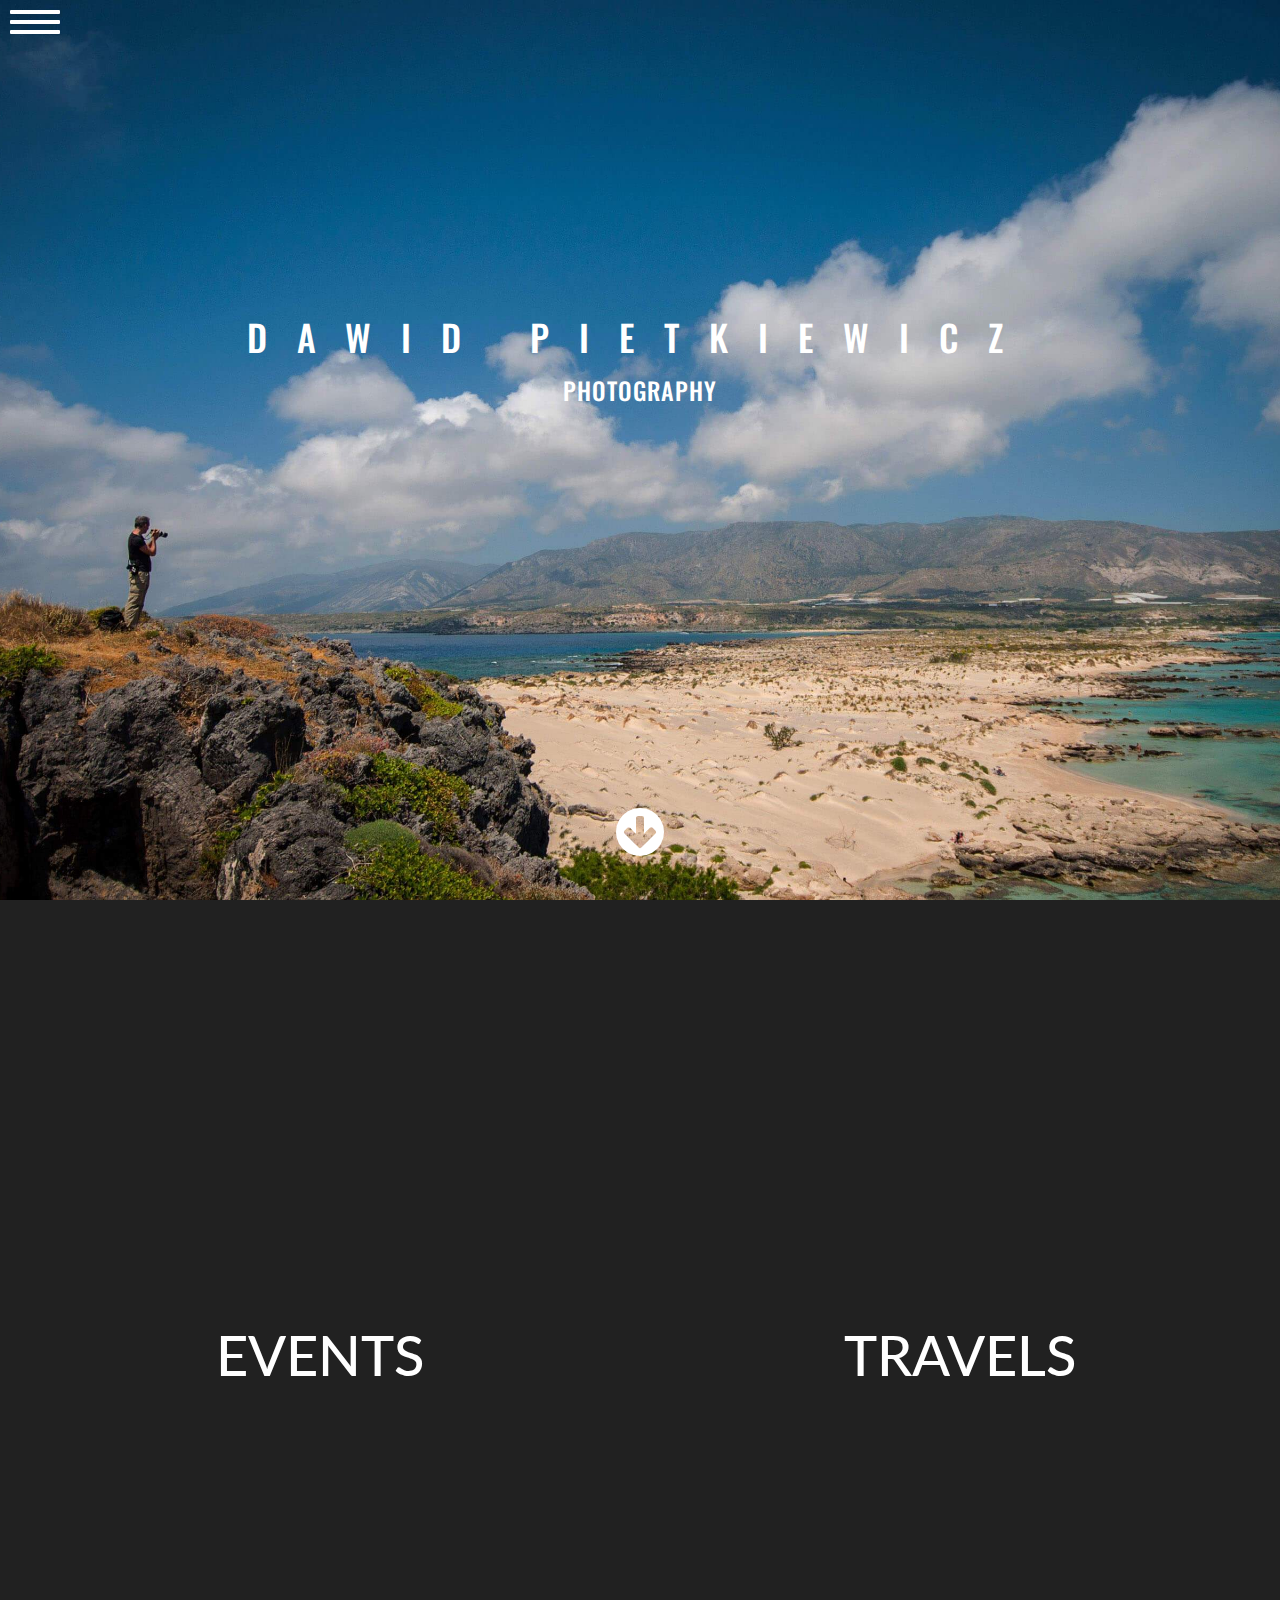
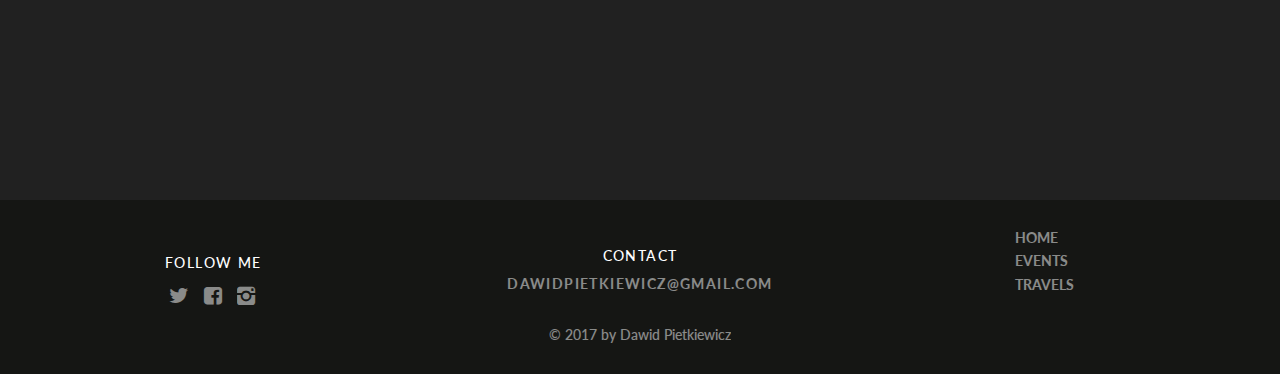
<file: index.html>
﻿<!doctype html>
<html>
	<head>
		<meta charset="utf-8">
		<title>Dawid Pietkiewicz Photography</title>
		<meta name="viewport" content="width=device-width, initial-scale=1">

		<link rel="stylesheet" href="css/bootstrap.min.css">
		<link rel="stylesheet" href="css/font-awesome.min.css">
		<link rel="stylesheet" href="css/fontello.css">
		
		<link href="https://fonts.googleapis.com/css?family=Lato:400,700" rel="stylesheet">
		<link href="https://fonts.googleapis.com/css?family=Oswald:400,700" rel="stylesheet">
		<link href="https://fonts.googleapis.com/css?family=Roboto+Condensed" rel="stylesheet">
		<link href="css/style.css" rel="stylesheet" >
		
        <script src="js/jquery-3.1.0.min.js" ></script>
        <script src="js/bootstrap.min.js" ></script>
        <script src="js/scripts.js" ></script>
		
	</head>
	
	
<body>

	<!-- Overlay menu -->

<div class="nav-hid nav-hidden">
	<div class="menu-hid">
		<ul>
			<li><a href="index.html">Home</a></li>
			<li><a href="events.html">Events</a></li>
			<li><a href="travels.html">Travels</a></li>
		</ul>
	</div>
</div>
	
	<!--Main page-->
	
	<div class="container-fluid">
		<div class="row">
			<div class="fill-screen main-img">
				
				<div class="hamburger-icon">
					<span></span>
					<span></span>
					<span></span>
				</div>
		
				<div class="center-logo">
					<h1 class="text-uppercase text-center">dawid pietkiewicz</h1>
					<h3 class="text-uppercase ph text-center">photography</h3>
				</div>
			
			<div class="down-button">
				
					<i class="fa fa-arrow-circle-down fa-4x"></i>
				
			</div>
			</div>
		</div>
	</div>
	

	<!-- Gallery-->
	<div class="container-fluid">
		<div class="row">
	
			<a href="events.html"><div class="col-md-6 fill-screen events-thumbnail">		
				<div class="vertical-align">	
					<h1 class="text-uppercase text-center photo-caption">events</h1>
				</div>
			</div></a>
		
	        <a href="travels.html"><div class="col-md-6 fill-screen travels-thumbnail">		
				<div class="vertical-align">	
					<h1 class="text-uppercase text-center photo-caption">travels</h1>
				</div>
			</div></a>
		</div>	
	
	</div>
	
    <footer class="container-fluid" style="margin-top:0;">
		<div class="row">
			<div class="col-md-4 text-uppercase socials"><h5>follow me</h5>
			
				<i class="icon-twitter"></i>
				<i class="icon-facebook-squared"></i>
				<i class="icon-instagram"></i>
			</div>
			
			<div class="col-md-4 text-uppercase contact"><h5>contact</h5>
                <a href="mailto:dawidpietkiewicz@gmail.com" style="color:white;">
                    <span class="text-uppercase mail">dawidpietkiewicz@gmail.com</span>
                </a>
</div>
			
			<div class="col-md-3 col-md-offset-1 footer-menu">
				<ul class="text-uppercase">
					<li><a href="index.html">Home</a></li>
					<li><a href="events.html">Events</a></li>
					<li><a href="travels.html">Travels</a></li>
				</ul>
			</div>
		</div>
		
		<div class="row">
			<h5 class="copyright">&copy 2017 by Dawid Pietkiewicz</h5>
		</div>
		
    </footer>


		
		
</body>
</html>
</file>
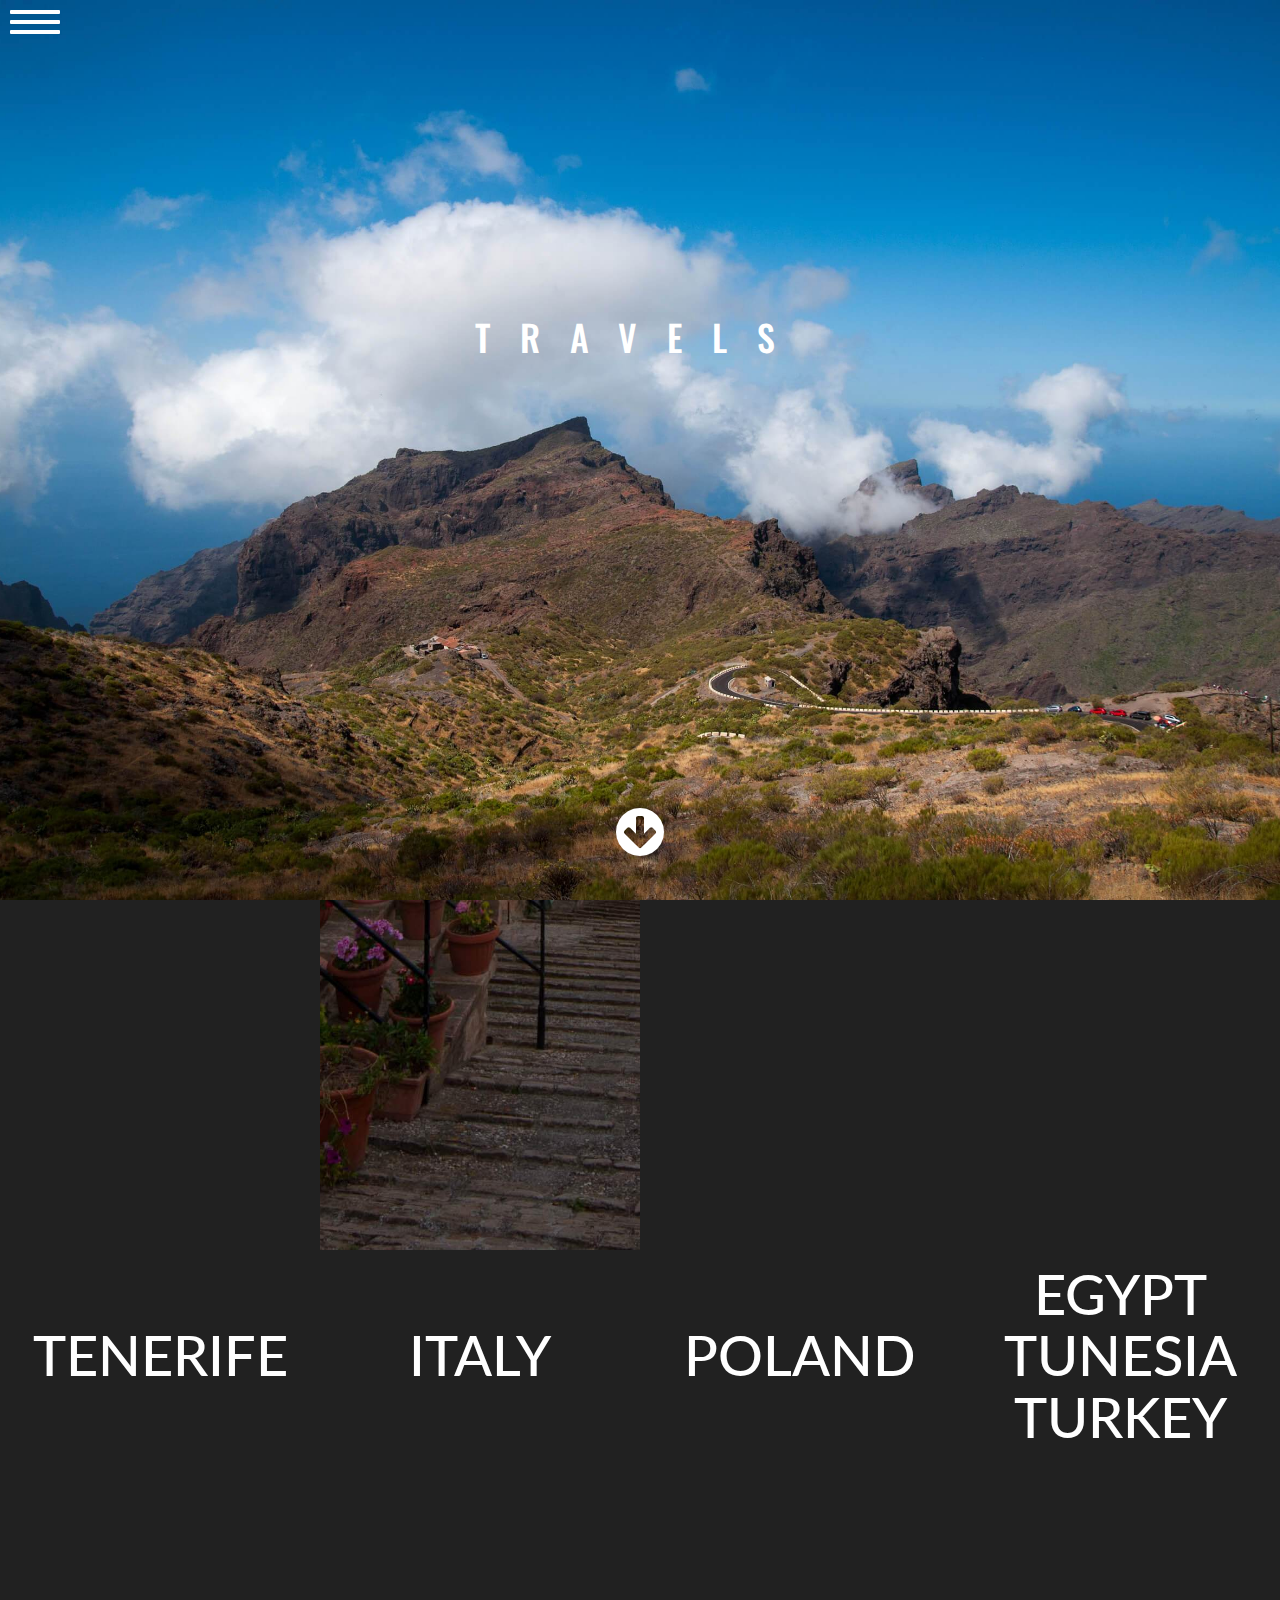
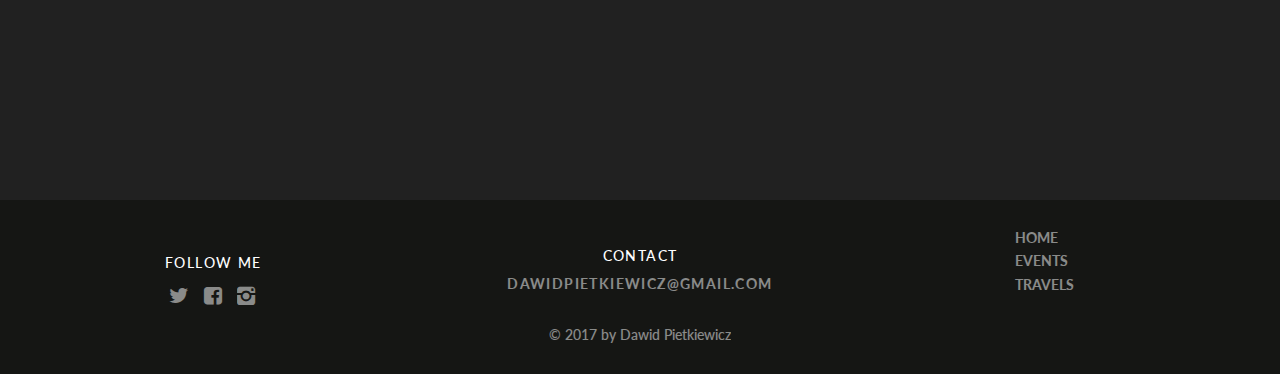
<file: travels.html>
﻿<!doctype html>
<html>
	<head>
		<meta charset="utf-8">
		<title>Dawid Pietkiewicz Photography</title>
		<meta name="viewport" content="width=device-width, initial-scale=1">
		<link rel="stylesheet" href="css/bootstrap.min.css">
		<link rel="stylesheet" href="css/font-awesome.min.css">
		<link rel="stylesheet" href="css/fontello.css">
		
		<link href='https://fonts.googleapis.com/css?family=Lato:400,700' rel='stylesheet'>
		<link href="https://fonts.googleapis.com/css?family=Oswald:400,700" rel="stylesheet">
		<link href="https://fonts.googleapis.com/css?family=Roboto+Condensed" rel="stylesheet">
		<link rel="stylesheet" href="css/style.css">
		

		
		
	</head>
	
<body>

<div class="nav-hid nav-hidden">
	<div class="menu-hid">
		<ul>
            <li><a href="index.html">Home</a></li>
            <li><a href="events.html">Events</a></li>
            <li><a href="travels.html">Travels</a></li>
		</ul>
	</div>
</div>
	
	
	<div class="container-fluid">
		<div class="row">
			<div class="fill-screen travels-img">
				<div class="hamburger-icon">
					<span></span>
					<span></span>
					<span></span>
				</div>

		
				<div class="center-logo">
				
					<h1 class="text-uppercase text-center">travels</h1>

				</div>
			
			<div class="down-button">
			
					<i class="fa fa-arrow-circle-down fa-4x"></i>
			
			</div>
			</div>
		</div>
	</div>

  <div class="container-fluid">
      <div class="row">
         
           <a href="tenerife.html">
              <div class="col-md-3 fill-screen tenerife-thumbnail">
                  <div class="vertical-align">
                      <h1 class="text-uppercase text-center photo-caption">tenerife</h1>
                  </div>
              </div>
          </a>

          <a href="italy.html">
              <div class="col-md-3 fill-screen italy-thumbnail">
                  <div class="vertical-align">
                      <h1 class="text-uppercase text-center photo-caption">italy</h1>
                  </div>
              </div>
          </a>
          
          <a href="poland.html">
              <div class="col-md-3 fill-screen poland-thumbnail">
                  <div class="vertical-align">
                      <h1 class="text-uppercase text-center photo-caption">poland</h1>
                  </div>
              </div>
          </a>

          <a href="egypt.html">
              <div class="col-md-3 fill-screen arab-thumbnail">
                  <div class="vertical-align">
                      <h1 class="text-uppercase text-center photo-caption">egypt tunesia turkey</h1>
                  </div>
              </div>
          </a>
 
       </div>
  </div>
	

		
    <footer class="container-fluid">
		<div class="row">
			<div class="col-md-4 text-uppercase socials"><h5>follow me</h5>
			
				<i class="icon-twitter"></i>
				<i class="icon-facebook-squared"></i>
				<i class="icon-instagram"></i>
			</div>
			
			<div class="col-md-4 text-uppercase contact"><h5>contact</h5>
                <a href="mailto:dawidpietkiewicz@gmail.com" style="color:white;">
                    <span class="text-uppercase mail">dawidpietkiewicz@gmail.com</span>
                </a>
			</div>
			
			<div class="col-md-3 col-md-offset-1 footer-menu">
				<ul class="text-uppercase">
					<li><a href="index.html">Home</a></li>
					<li><a href="events.html">Events</a></li>
					<li><a href="travels.html">Travels</a></li>
				</ul>
			</div>
		</div>
		
		<div class="row">
			<h5 class="copyright">&copy 2017 by Dawid Pietkiewicz</h5>
		</div>
		
    </footer>
	
    <script src="js/jquery-3.1.0.min.js"></script>
    <script src="js/scripts.js"></script>
    <script src="js/bootstrap.min.js"></script>

</body>
</html>
</file>
<file: css/fontello.css>
@font-face{font-family:'fontello';src:url('../font/fontello.eot?18801299');src:url('../font/fontello.eot?18801299#iefix') format('embedded-opentype'),
url('../font/fontello.woff2?18801299') format('woff2'),
url('../font/fontello.woff?18801299') format('woff'),
url('../font/fontello.ttf?18801299') format('truetype'),
url('../font/fontello.svg?18801299#fontello') format('svg');font-weight:normal;font-style:normal;}
[class^="icon-"]:before, [class*=" icon-"]:before{font-family:"fontello";font-style:normal;font-weight:normal;speak:none;display:inline-block;text-decoration:inherit;width:1em;margin-right:.2em;text-align:center;font-variant:normal;text-transform:none;line-height:1em;margin-left:.2em;-webkit-font-smoothing:antialiased;-moz-osx-font-smoothing:grayscale;}
.icon-twitter:before{content:'\f099';}
.icon-facebook-squared:before{content:'\f308';}
.icon-instagram:before{content:'\f32d';}
</file>
<file: css/style.css>
body {
font-family:'Lato',sans-serif;
width:100%;
height:inherit;
background-color:#212121
}

.fill-screen {
height:1000px;
background-size:cover;
background-position:center;
background-repeat:no-repeat;
background-attachment:fixed
}

.fill-screen-gallery {
display:flex;
height:300px;
background-size:cover;
background-position:center;
background-repeat:no-repeat;
cursor:pointer
}

.fill-screen-gallery:hover .see-more-btn {
opacity:1
}

.main-img {
background-image:url(../img/background.jpg)
}

.events-img {
background-image:url(../img/events.jpg)
}

.travels-img {
background-image:url(../img/travels-bg.jpg)
}

.others-img {
background-image:url(../img/others.jpg)
}

.logo {
letter-spacing:.25em;
color:#fff
}

.events-thumbnail {
background-image:linear-gradient(rgba(29,40,48,0.3),rgba(29,40,48,0.3)),url(../img/events.jpg)
}

.events-thumbnail:hover {
background-image:url(../img/events.jpg);
cursor:pointer
}

.travels-thumbnail {
background-image:linear-gradient(rgba(29,40,48,0.3),rgba(29,40,48,0.3)),url(../img/travels-bg.jpg)
}

.travels-thumbnail:hover {
background-image:url(../img/travels-bg.jpg);
cursor:pointer
}

.others-thumbnail {
background-image:linear-gradient(rgba(29,40,48,0.3),rgba(29,40,48,0.3)),url(../img/others.jpg)
}

.others-thumbnail:hover {
background-image:url(../img/others.jpg);
cursor:pointer
}

.tenerife-thumbnail {
background-image:linear-gradient(rgba(29,40,48,0.3),rgba(29,40,48,0.3)),url(../img/tenerife.jpg)
}

.tenerife-thumbnail:hover {
background-image:url(../img/tenerife.jpg);
cursor:pointer
}

.italy-thumbnail {
background-image:linear-gradient(rgba(29,40,48,0.3),rgba(29,40,48,0.3)),url(../img/italy.jpg)
}

.italy-thumbnail:hover {
background-image:url(../img/italy.jpg);
cursor:pointer
}

.poland-thumbnail {
background-image:linear-gradient(rgba(29,40,48,0.3),rgba(29,40,48,0.3)),url(../img/poland.jpg)
}

.poland-thumbnail:hover {
background-image:url(../img/poland.jpg);
cursor:pointer
}

.arab-thumbnail {
background-image:linear-gradient(rgba(29,40,48,0.3),rgba(29,40,48,0.3)),url(../img/arab.jpg)
}

.arab-thumbnail:hover {
background-image:url(../img/arab.jpg);
cursor:pointer
}

@media(max-width:330px) {
.logo {
font-size:.9em
}
}

.navbar {
margin-bottom:0;
padding:20px 10px;
-webkit-transition:all .5s;
transition:all .5s
}

.vertical-align {
display:flex;
align-items:center;
justify-content:center;
height:inherit
}

.about-me {
background-color:#C1C1C1
}

.photo-caption {
color:#fff;
font-size:4em
}

.down-button {
position:absolute;
bottom:40px;
width:100%;
text-align:center
}

.down-button i {
color:#fff
}

.down-button i:hover {
color:#333;
cursor:pointer
}

.return-button {
position:fixed;
top:50px;
left:0,5%;
z-index:100;
opacity:.65
}

.return-button:hover {
opacity:1;
cursor:pointer
}

.return-button i {
color:#fff
}

.center-logo {
position:absolute;
top:33%;
width:100%;
color:#fff;
letter-spacing:30px;
font-family:'Oswald',sans-serif
}

@media(max-width:550px) {
.center-logo {
letter-spacing:1px
}
}

.ph {
letter-spacing:1px
}

.nav-hid {
display:flex;
justify-content:center;
align-items:center;
position:fixed;
width:100%;
height:100%;
background-color:#000;
z-index:100;
opacity:.8
}

.nav-hidden
{
    display:none;
}
.menu-hid {
    
color:#fff;
line-height:60px
}

.menu-hid ul {
list-style-type:none;
font-size:2.5em;
text-align:center;
padding:0
}

.menu-hid ul li:hover {
cursor:pointer;
color:grey
}

a:link {
text-decoration:none
}

.menu-hid a {
color:#fff
}

.menu-hid a:hover {
color:#858585
}

.hamburger-icon {
position:fixed;
z-index:100;
width:50px;
height:35px;
cursor:pointer
}

.hamburger-icon span {
position:absolute;
display:block;
background-color:#000;
border-radius:1px;
width:100%;
height:3.5px;
background:#fff;
margin-top:20%;
margin-left:20%;
opacity:.5
}

.hamburger-icon:hover span {
opacity:1
}

.hamburger-icon span:nth-child(1) {
top:0;
transition:.5s ease-out
}

.hamburger-icon span:nth-child(2) {
top:10px;
transition:.5s ease-out
}

.hamburger-icon span:nth-child(3) {
top:20px;
transition:.5s ease-out
}

.hamburger-x-1 {
transition:1s ease-out;
transform:translateY(15px) rotate(45deg)
}

.hamburger-x-2 {
transition:1s ease-out;
transform:translateY(5px) rotate(-45deg)
}

.hamburger-x-3 {
transform:translateX(-200px)
}

.gallery {
margin-top:6%
}

.thumb {
margin-top:2%;
overflow:hidden
}

.thumb:hover img {
transform:scale(1.2)
}

@media(max-width:992px) {
.gallery {
display:flex;
flex-wrap:wrap;
justify-content:center
}

.thumb {
margin-left:2%
}
}

.thumb-description {
opacity:0;
color:#fff;
position:absolute;
margin-left:auto;
margin-right:auto;
left:0;
right:0;
bottom:2%;
font-family:'Roboto Condensed',sans-serif;
transition:all 1s ease;
cursor:pointer
}

.thumb:hover .thumb-description {
opacity:1
}

.gallery-thumb {
cursor:pointer;
transition:all .5s
}

footer {
background-color:#151614;
text-align:center;
padding-bottom:2%;
color:#fff;
font-weight:700
}

.socials {
margin-top:3.5%;
margin-bottom:.5%;
letter-spacing:.1em
}

.contact {
letter-spacing:.1em;
margin-bottom:.5%;
margin-top:3%
}

.mail {
opacity:.5
}

.mail:hover {
opacity:1;
cursor:pointer
}

.icon-twitter {
font-size:1.5em;
opacity:.5
}

.icon-twitter:hover {
opacity:1;
cursor:pointer
}

.icon-facebook-squared {
font-size:1.5em;
opacity:.5
}

.icon-facebook-squared:hover {
opacity:1;
cursor:pointer
}

.icon-instagram {
font-size:1.5em;
opacity:.5
}

.icon-instagram:hover {
opacity:1;
cursor:pointer
}

.footer-menu ul {
list-style-type:none;
text-align:left;
line-height:1.7em
}

.footer-menu ul li {
opacity:.5
}

.footer-menu ul li:hover {
opacity:1
}

.footer-menu {
margin-top:2%;
margin-bottom:.5%
}

.footer-menu a {
color:#fff
}

@media(max-width:992px) {
.footer-menu {
display:none
}
}

.copyright {
margin-bottom:.5%;
opacity:.5
}
</file>
